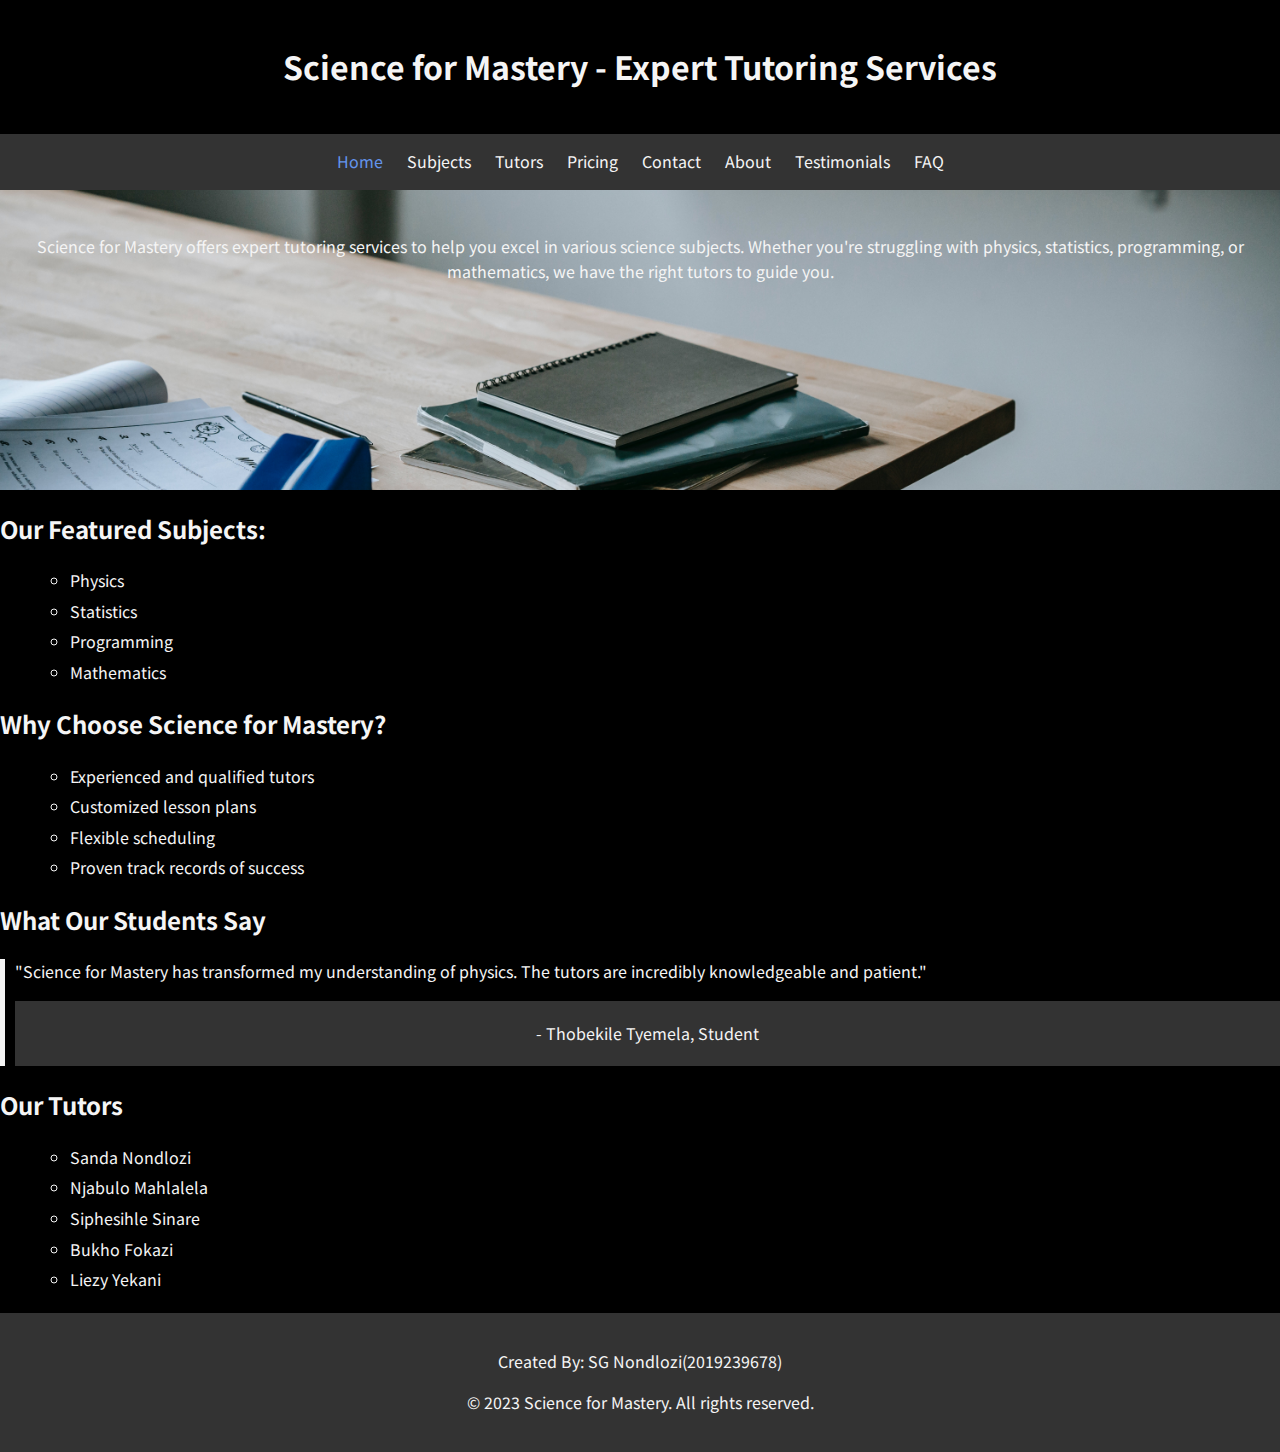
<file: index.html>
<!-- SG Nondlozi -->
<!-- 2019239678 -->
<!-- CSIS1664 -->
<!-- Website Project -->
<!DOCTYPE html>
<html lang="en">
<head>
    <meta charset="UTF-8">
    <meta name="viewport" content="width=device-width, initial-scale=1.0">
    <title>Science For Mastery - Home</title>
    <link rel="preconnect" href="https://fonts.gstatic.com">
    <link href="https://fonts.googleapis.com/css2?family=Noto+Sans+SC:wght@300;400;500;700&display=swap" rel="stylesheet">
    <link rel="stylesheet" type="text/css" href="styles/normalize.css">
    <link rel="stylesheet" type="text/css" href="styles/style.css">
</head>


<body>
    <header> 
        <h1>
            Science for Mastery - Expert Tutoring Services
        </h1>
    </header>

    <nav> 
        <a class="current" href="index.html">Home</a>
        <a href="subjects.html">Subjects</a>
        <a href="tutors.html">Tutors</a>
        <a href="pricing.html">Pricing</a>
        <a href="contact.html">Contact</a>
        <a href="about.html">About</a>
        <a href="testimonials.html">Testimonials</a>
        <a href="faq.html">FAQ</a>
    </nav>


    <main>
        <section id="welcome">
            <article>
                <div class="container">
                    <img src="images/stationary.jpg" alt="stationary" class="image">
                    <p class="text">Science for Mastery offers expert tutoring services to help you excel in various science subjects.
                      Whether you're struggling with physics, statistics, programming, or mathematics, we have the right tutors to guide you.
                    </p>
                  </div>
            </article>  
        </section>

        <section id="subjects">
            <article>
                <h2>Our Featured Subjects:</h2>
                <ul>
                    <li>Physics</li>
                    <li>Statistics</li>
                    <li>Programming</li>
                    <li>Mathematics</li>
                </ul>
            </article>
        </section>

        <section id="why-us">
            <article>
                <h2>Why Choose Science for Mastery?</h2>
                <ul>
                    <li>Experienced and qualified tutors</li>
                    <li>Customized lesson plans</li>
                    <li>Flexible scheduling</li>
                    <li>Proven track records of success</li>
                </ul>
            </article>
        </section>

        <section id="what-say">
            <article>
                <h2>What Our Students Say</h2>
                <blockquote>
                    <p>"Science for Mastery has transformed my understanding of physics. The tutors are incredibly knowledgeable and patient."</p>
                    <footer>- Thobekile Tyemela, Student</footer>
                </blockquote>
            </article>
        </section>

        <section id="tutors">
            <article>
                <h2>Our Tutors</h2>
                <ul>
                    <li>Sanda Nondlozi</li>
                    <li>Njabulo Mahlalela</li>
                    <li>Siphesihle Sinare</li>
                    <li>Bukho Fokazi</li>
                    <li>Liezy Yekani</li>
                </ul>
            </article>
        </section>
    </main>

    <footer>
        <p>
            Created By: SG Nondlozi(2019239678)
        </p>
        <p>
            &copy; 2023 Science for Mastery. All rights reserved.
        </p>
    </footer>
</body>
</html>
</file>
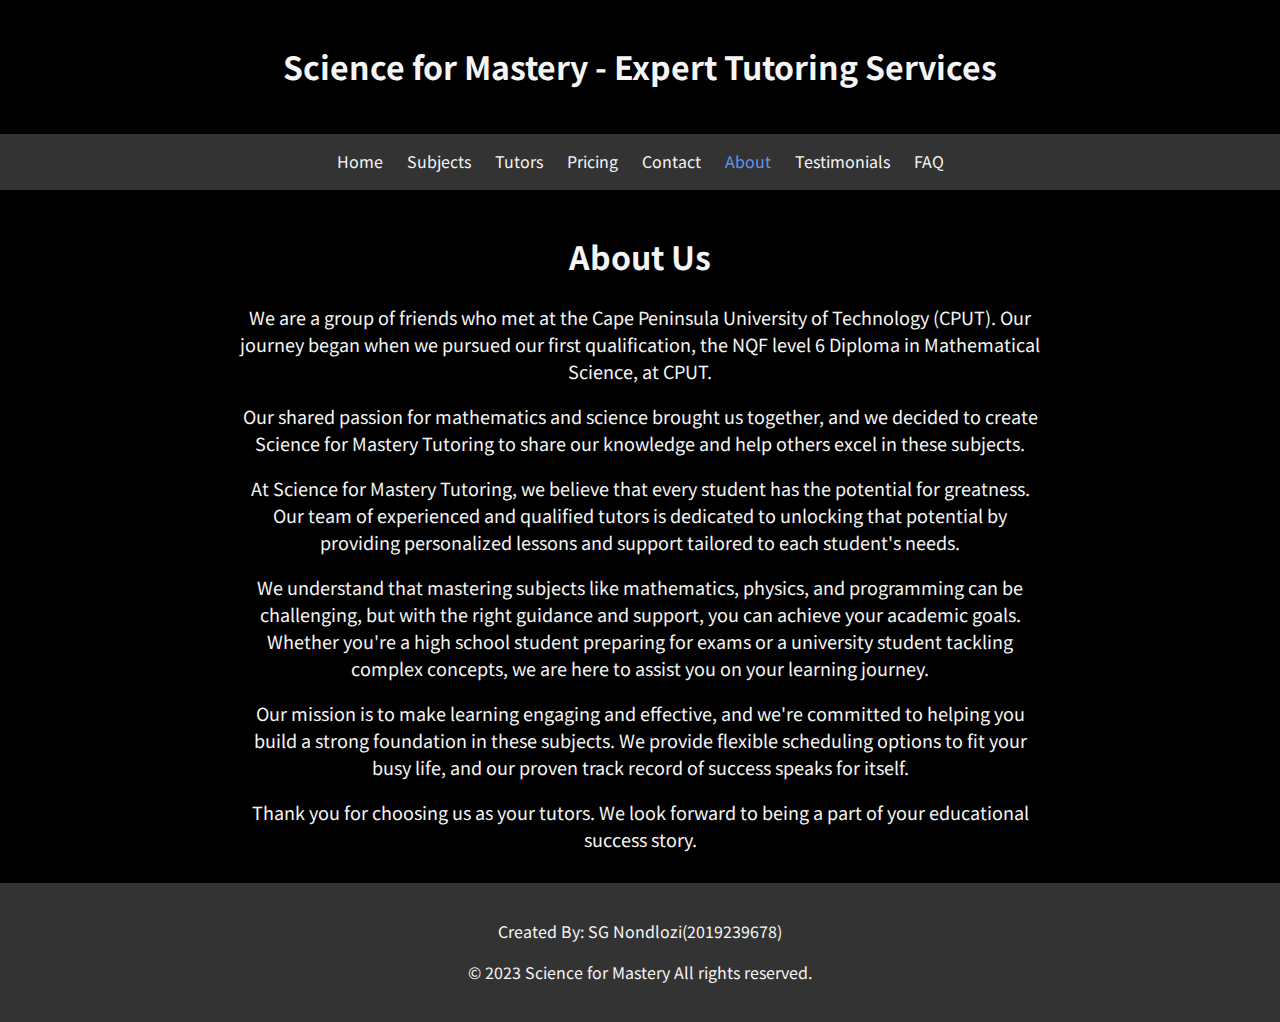
<file: about.html>
<!-- SG Nondlozi -->
<!-- 2019239678 -->
<!-- CSIS1664 -->
<!-- Website Project -->
<!DOCTYPE html>
<html lang="en">
<head>
    <meta charset="UTF-8">
    <meta name="viewport" content="width=device-width, initial-scale=1.0">
    <title>Science For Mastery - About</title>
    <link rel="preconnect" href="https://fonts.gstatic.com">
    <link href="https://fonts.googleapis.com/css2?family=Noto+Sans+SC:wght@300;400;500;700&display=swap" rel="stylesheet">
    <link rel="stylesheet" type="text/css" href="styles/normalize.css">
    <link rel="stylesheet" type="text/css" href="styles/style.css">
</head>


<body>
    <header> 
        <h1>
            Science for Mastery - Expert Tutoring Services
        </h1>
    </header>

    <nav> 
        <a href="index.html">Home</a>
        <a href="subjects.html">Subjects</a>
        <a href="tutors.html">Tutors</a>
        <a href="pricing.html">Pricing</a>
        <a href="contact.html">Contact</a>
        <a class="current" href="about.html">About</a>
        <a href="testimonials.html">Testimonials</a>
        <a href="faq.html">FAQ</a>
    </nav>

    <main>
        <div class="about-container">
            <h1>About Us</h1>
            <p>We are a group of friends who met at the Cape Peninsula University of Technology (CPUT). Our journey began when we pursued our first qualification, the NQF level 6 Diploma in Mathematical Science, at CPUT.</p>
            <p>Our shared passion for mathematics and science brought us together, and we decided to create Science for Mastery Tutoring to share our knowledge and help others excel in these subjects.</p>
            <p>At Science for Mastery Tutoring, we believe that every student has the potential for greatness. Our team of experienced and qualified tutors is dedicated to unlocking that potential by providing personalized lessons and support tailored to each student's needs.</p>
            <p>We understand that mastering subjects like mathematics, physics, and programming can be challenging, but with the right guidance and support, you can achieve your academic goals. Whether you're a high school student preparing for exams or a university student tackling complex concepts, we are here to assist you on your learning journey.</p>
            <p>Our mission is to make learning engaging and effective, and we're committed to helping you build a strong foundation in these subjects. We provide flexible scheduling options to fit your busy life, and our proven track record of success speaks for itself.</p>
            <p>Thank you for choosing us as your tutors. We look forward to being a part of your educational success story.</p>
        </div>
    </main>

    <footer>
        <p>
            Created By: SG Nondlozi(2019239678)
        </p>
        <p>
            &copy; 2023 Science for Mastery All rights reserved.
        </p>
    </footer>
</body>
</file>
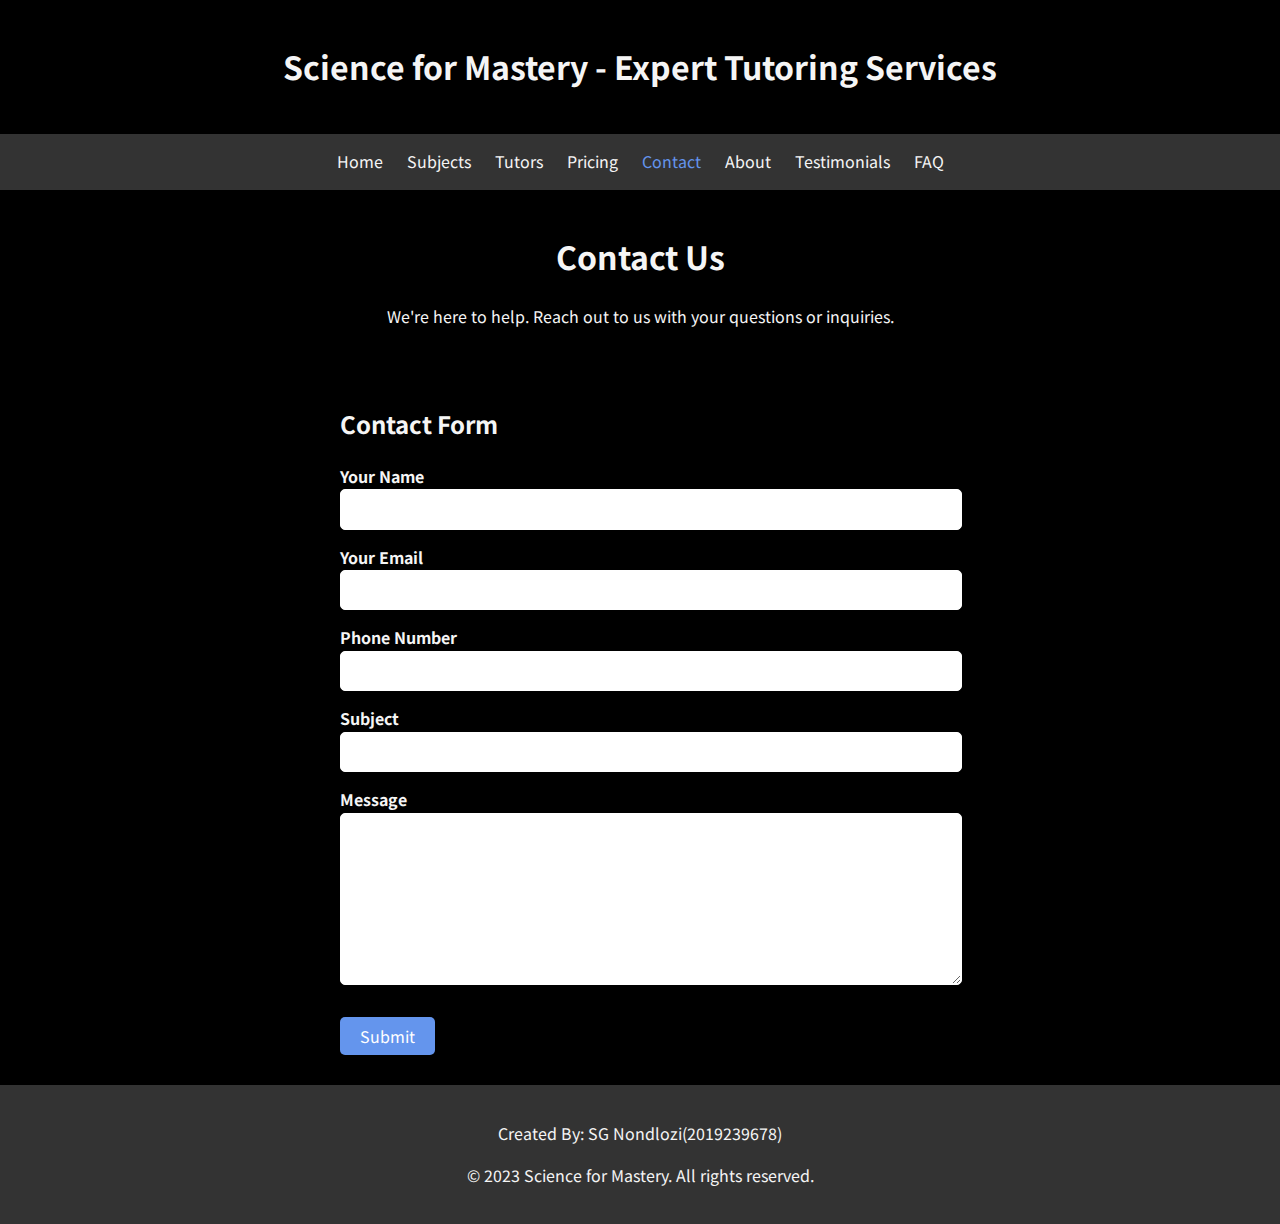
<file: contact.html>
<!-- SG Nondlozi -->
<!-- 2019239678 -->
<!-- CSIS1664 -->
<!-- Website Project -->
<!DOCTYPE html>
<html lang="en">
<head>
    <meta charset="UTF-8">
    <meta name="viewport" content="width=device-width, initial-scale=1.0">
    <title>Science For Mastery - Contact</title>
    <link rel="preconnect" href="https://fonts.gstatic.com">
    <link href="https://fonts.googleapis.com/css2?family=Noto+Sans+SC:wght@300;400;500;700&display=swap" rel="stylesheet">
    <link rel="stylesheet" type="text/css" href="styles/normalize.css">
    <link rel="stylesheet" type="text/css" href="styles/style.css">
</head>


<body>
    <header> 
        <h1>
            Science for Mastery - Expert Tutoring Services
        </h1>
    </header>

    <nav> 
        <a href="index.html">Home</a>
        <a href="subjects.html">Subjects</a>
        <a href="tutors.html">Tutors</a>
        <a href="pricing.html">Pricing</a>
        <a class="current" href="contact.html">Contact</a>
        <a href="about.html">About</a>
        <a href="testimonials.html">Testimonials</a>
        <a href="faq.html">FAQ</a>
    </nav>

    <main>
        <header>
            <h1>Contact Us</h1>
            <p>We're here to help. Reach out to us with your questions or inquiries.</p>
        </header>
    
        <div class="contact-container">
            <h2>Contact Form</h2>
            <form action="thankyou.html" method="GET">
                <label for="name">Your Name</label>
                <input type="text" id="name" name="name" required>

                <label for="email">Your Email</label>
                <input type="email" id="email" name="email" required>

                <label for="phone">Phone Number</label>
                <input type="tel" id="phone" pattern="0[0-9]{9}" title="Please start your phone number with '0' and include 10 digits (e.g., 0723456789)" name="phone">

                <label for="subject">Subject</label>
                <input type="text" id="subject" name="subject" required>

                <label for="message">Message</label>
                <textarea id="message" name="message" required></textarea>

                <input type="submit" value="Submit">
            </form>
        </div>

    </main>

    <footer>
        <p>
            Created By: SG Nondlozi(2019239678)
        </p>
        <p>
            &copy; 2023 Science for Mastery. All rights reserved.
        </p>
    </footer>
</body>
</file>
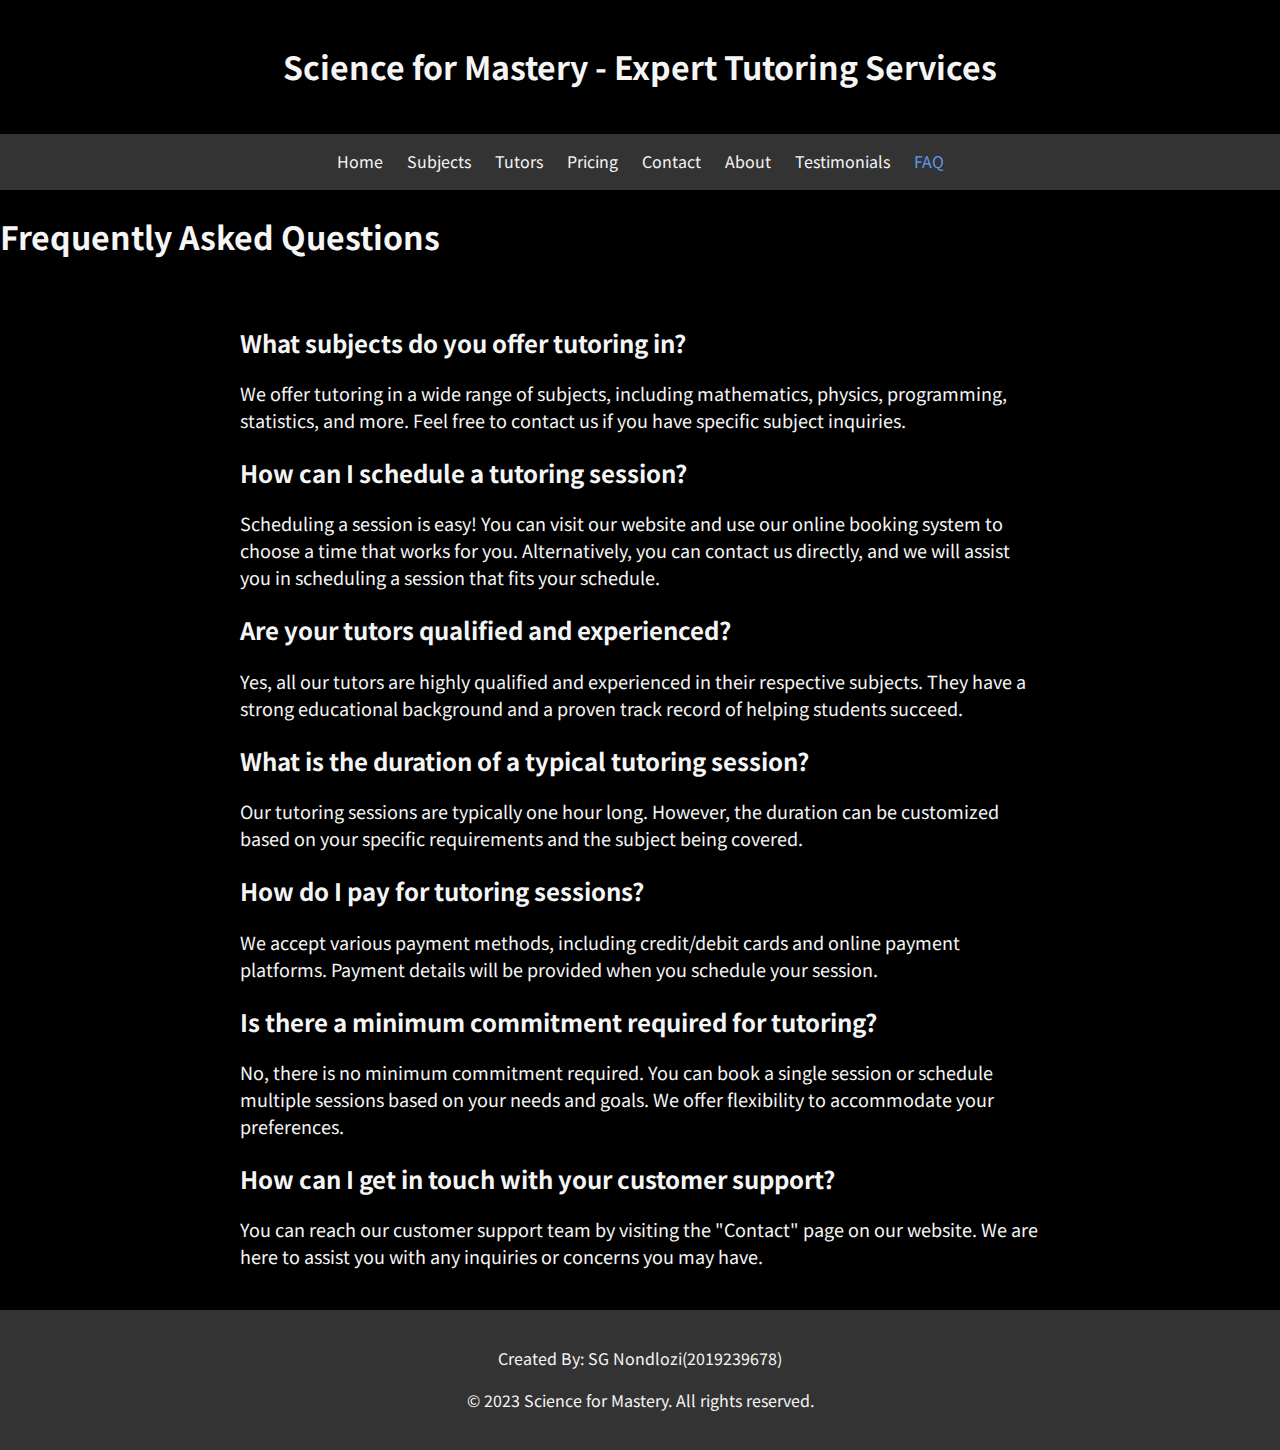
<file: faq.html>
<!-- SG Nondlozi -->
<!-- 2019239678 -->
<!-- CSIS1664 -->
<!-- Website Project -->
<!DOCTYPE html>
<html lang="en">
<head>
    <meta charset="UTF-8">
    <meta name="viewport" content="width=device-width, initial-scale=1.0">
    <title>Science For Mastery - FAQ</title>
    <link rel="preconnect" href="https://fonts.gstatic.com">
    <link href="https://fonts.googleapis.com/css2?family=Noto+Sans+SC:wght@300;400;500;700&display=swap" rel="stylesheet">
    <link rel="stylesheet" type="text/css" href="styles/normalize.css">
    <link rel="stylesheet" type="text/css" href="styles/style.css">
</head>


<body>
    <header> 
        <h1>
            Science for Mastery - Expert Tutoring Services
        </h1>
    </header>

    <nav> 
        <a href="index.html">Home</a>
        <a href="subjects.html">Subjects</a>
        <a href="tutors.html">Tutors</a>
        <a href="pricing.html">Pricing</a>
        <a href="contact.html">Contact</a>
        <a href="about.html">About</a>
        <a href="testimonials.html">Testimonials</a>
        <a class="current" href="faq.html">FAQ</a>
    </nav>

    <main>
        <h1>Frequently Asked Questions</h1>
        <div class="faq-container">
            <div class="question">
                <h2>What subjects do you offer tutoring in?</h2>
                <p>We offer tutoring in a wide range of subjects, including mathematics, physics, programming, statistics, and more. Feel free to contact us if you have specific subject inquiries.</p>
            </div>
    
            <div class="question">
                <h2>How can I schedule a tutoring session?</h2>
                <p>Scheduling a session is easy! You can visit our website and use our online booking system to choose a time that works for you. Alternatively, you can contact us directly, and we will assist you in scheduling a session that fits your schedule.</p>
            </div>
    
            <div class="question">
                <h2>Are your tutors qualified and experienced?</h2>
                <p>Yes, all our tutors are highly qualified and experienced in their respective subjects. They have a strong educational background and a proven track record of helping students succeed.</p>
            </div>

            <div class="question">
                <h2>What is the duration of a typical tutoring session?</h2>
                <p>Our tutoring sessions are typically one hour long. However, the duration can be customized based on your specific requirements and the subject being covered.</p>
            </div>
    
            <div class="question">
                <h2>How do I pay for tutoring sessions?</h2>
                <p>We accept various payment methods, including credit/debit cards and online payment platforms. Payment details will be provided when you schedule your session.</p>
            </div>
    
            <div class="question">
                <h2>Is there a minimum commitment required for tutoring?</h2>
                <p>No, there is no minimum commitment required. You can book a single session or schedule multiple sessions based on your needs and goals. We offer flexibility to accommodate your preferences.</p>
            </div>
    
            <div class="question">
                <h2>How can I get in touch with your customer support?</h2>
                <p>You can reach our customer support team by visiting the "Contact" page on our website. We are here to assist you with any inquiries or concerns you may have.</p>
            </div>

    </main>

    <footer>
        <p>
            Created By: SG Nondlozi(2019239678)
        </p>
        <p>
            &copy; 2023 Science for Mastery. All rights reserved.
        </p>
    </footer>
</body>
</file>
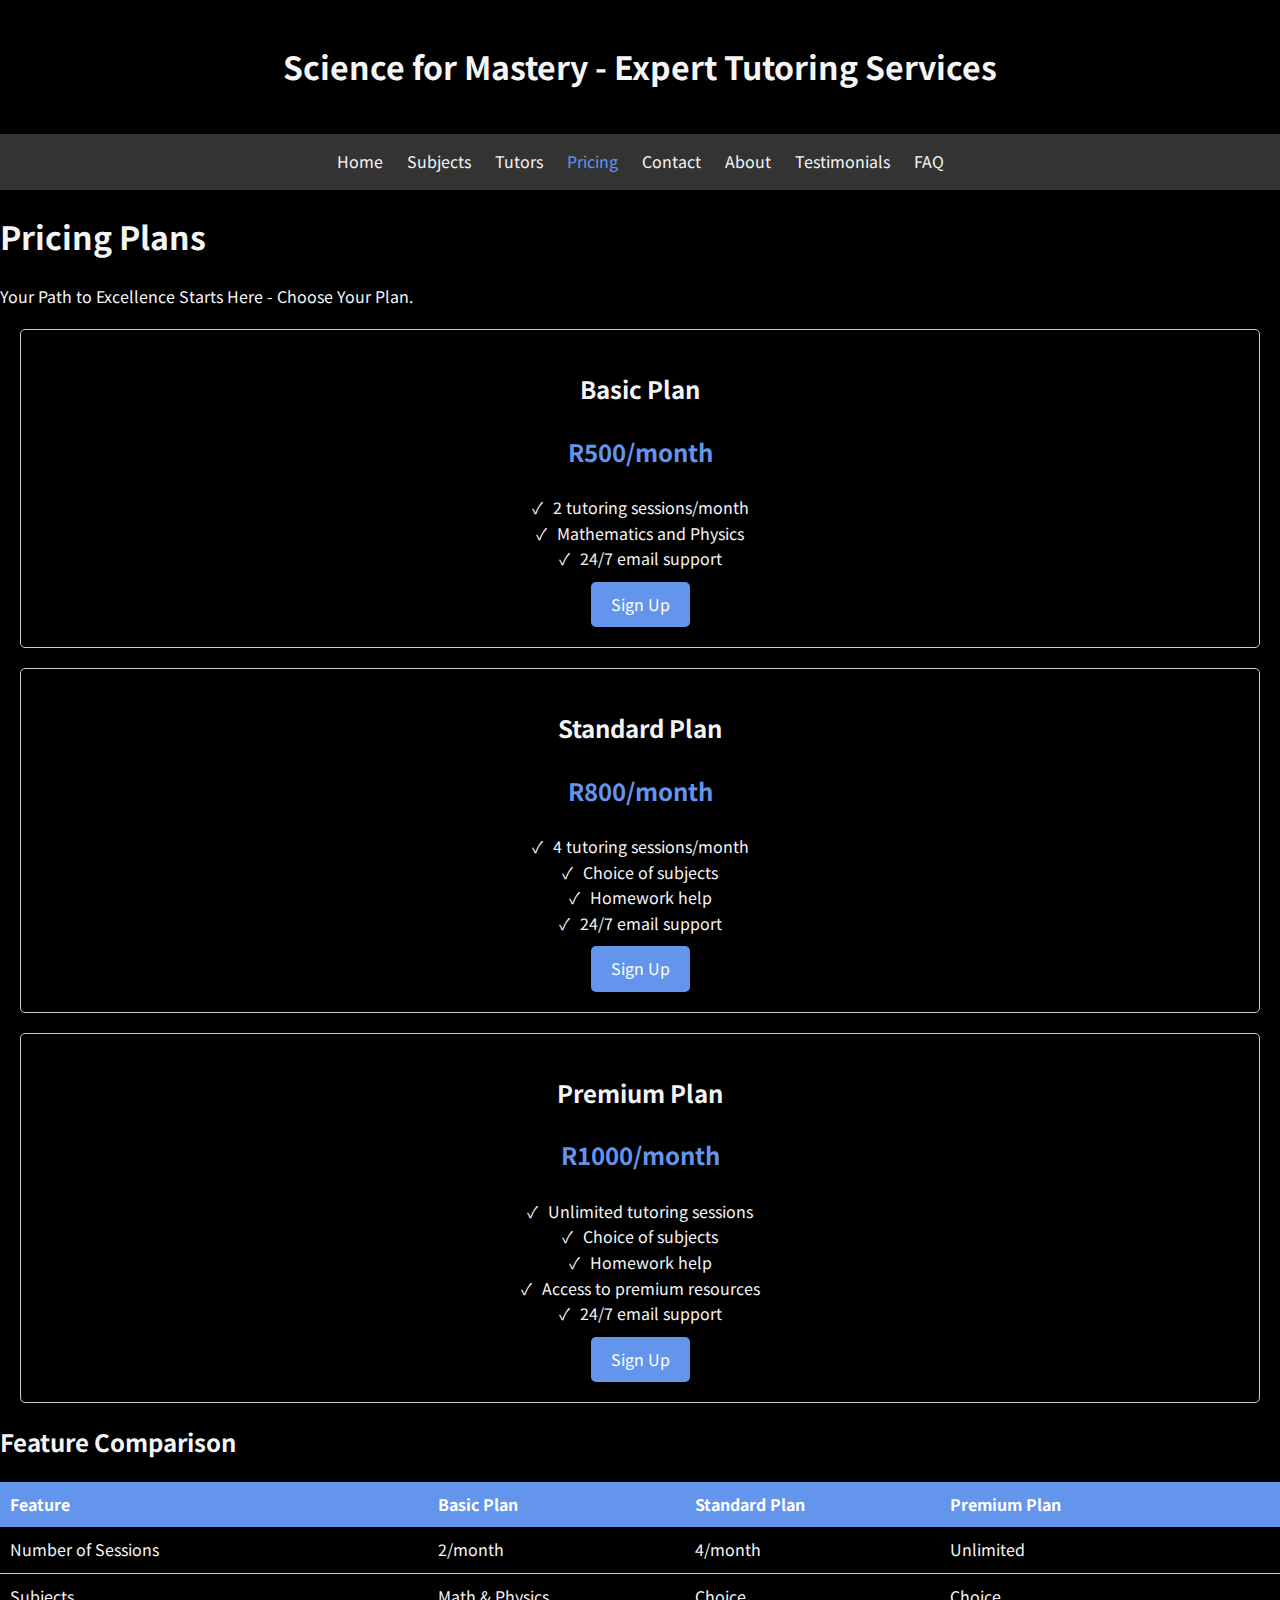
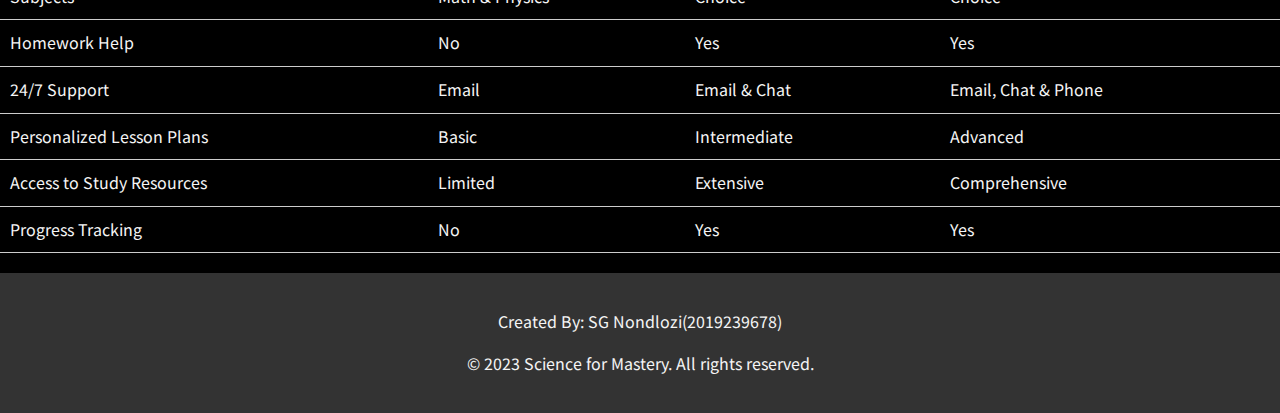
<file: pricing.html>
<!-- SG Nondlozi -->
<!-- 2019239678 -->
<!-- CSIS1664 -->
<!-- Website Project -->
<!DOCTYPE html>
<html lang="en">
<head>
    <meta charset="UTF-8">
    <meta name="viewport" content="width=device-width, initial-scale=1.0">
    <title>Science For Mastery - Pricing</title>
    <link rel="preconnect" href="https://fonts.gstatic.com">
    <link href="https://fonts.googleapis.com/css2?family=Noto+Sans+SC:wght@300;400;500;700&display=swap" rel="stylesheet">
    <link rel="stylesheet" type="text/css" href="styles/normalize.css">
    <link rel="stylesheet" type="text/css" href="styles/style.css">
</head>


<body>
    <header> 
        <h1>
            Science for Mastery - Expert Tutoring Services
        </h1>
    </header>

    <nav> 
        <a href="index.html">Home</a>
        <a href="subjects.html">Subjects</a>
        <a href="tutors.html">Tutors</a>
        <a class="current" href="pricing.html">Pricing</a>
        <a href="contact.html">Contact</a>
        <a href="about.html">About</a>
        <a href="testimonials.html">Testimonials</a>
        <a href="faq.html">FAQ</a>
    </nav>

    <main>
        <h1>Pricing Plans</h1>
        <p>Your Path to Excellence Starts Here - Choose Your Plan.</p>
    
        <section id="pricing-plans">
            <div class="pricing-plan">
                <h2>Basic Plan</h2>
                <p class="price">R500/month</p>
                <ul>
                    <li>2 tutoring sessions/month</li>
                    <li>Mathematics and Physics</li>
                    <li>24/7 email support</li>
                </ul>
                <a href="#" class="cta-button">Sign Up</a>
            </div>

            <div class="pricing-plan">
                <h2>Standard Plan</h2>
                <p class="price">R800/month</p>
                <ul>
                    <li>4 tutoring sessions/month</li>
                    <li>Choice of subjects</li>
                    <li>Homework help</li>
                    <li>24/7 email support</li>
                </ul>
                <a href="#" class="cta-button">Sign Up</a>
            </div>
    
            <div class="pricing-plan">
                <h2>Premium Plan</h2>
                <p class="price">R1000/month</p>
                <ul>
                    <li>Unlimited tutoring sessions</li>
                    <li>Choice of subjects</li>
                    <li>Homework help</li>
                    <li>Access to premium resources</li>
                    <li>24/7 email support</li>
                </ul>
                <a href="#" class="cta-button">Sign Up</a>
            </div>
        </section>

        <section id="features-comparison">
            <h2>Feature Comparison</h2>
            <table>
                <tr>
                    <th>Feature</th>
                    <th>Basic Plan</th>
                    <th>Standard Plan</th>
                    <th>Premium Plan</th>
                </tr>
                <tr>
                    <td>Number of Sessions</td>
                    <td>2/month</td>
                    <td>4/month</td>
                    <td>Unlimited</td>
                </tr>
                <tr>
                    <td>Subjects</td>
                    <td>Math & Physics</td>
                    <td>Choice</td>
                    <td>Choice</td>
                </tr>
                <tr>
                    <td>Homework Help</td>
                    <td>No</td>
                    <td>Yes</td>
                    <td>Yes</td>
                </tr>
                <tr>
                    <td>24/7 Support</td>
                    <td>Email</td>
                    <td>Email & Chat</td>
                    <td>Email, Chat & Phone</td>
                </tr>
                <tr>
                    <td>Personalized Lesson Plans</td>
                    <td>Basic</td>
                    <td>Intermediate</td>
                    <td>Advanced</td>
                </tr>
                <tr>
                    <td>Access to Study Resources</td>
                    <td>Limited</td>
                    <td>Extensive</td>
                    <td>Comprehensive</td>
                </tr>
                <tr>
                    <td>Progress Tracking</td>
                    <td>No</td>
                    <td>Yes</td>
                    <td>Yes</td>
                </tr>
            </table>
            
        </section>
        
    </main>

    <footer>
        <p>
            Created By: SG Nondlozi(2019239678)
        </p>
        <p>
            &copy; 2023 Science for Mastery. All rights reserved.
        </p>
    </footer>
</body>
</file>
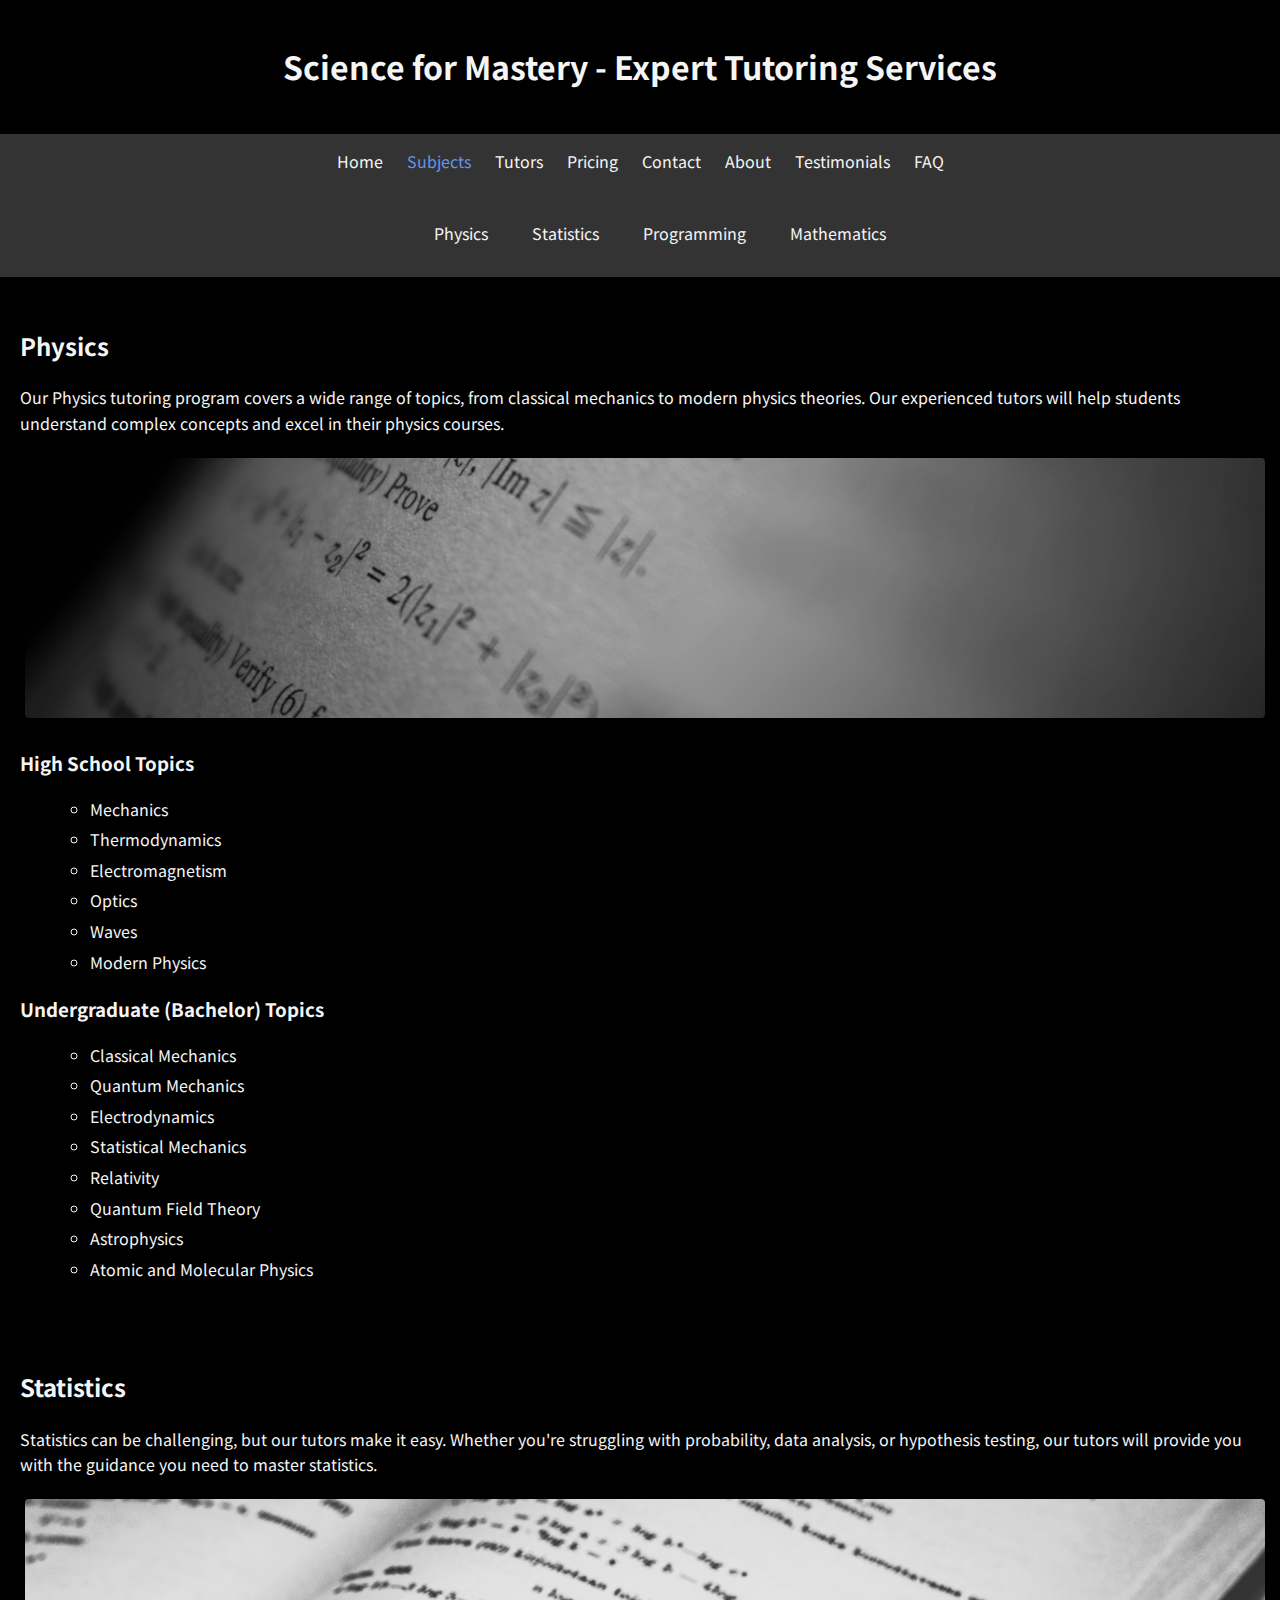
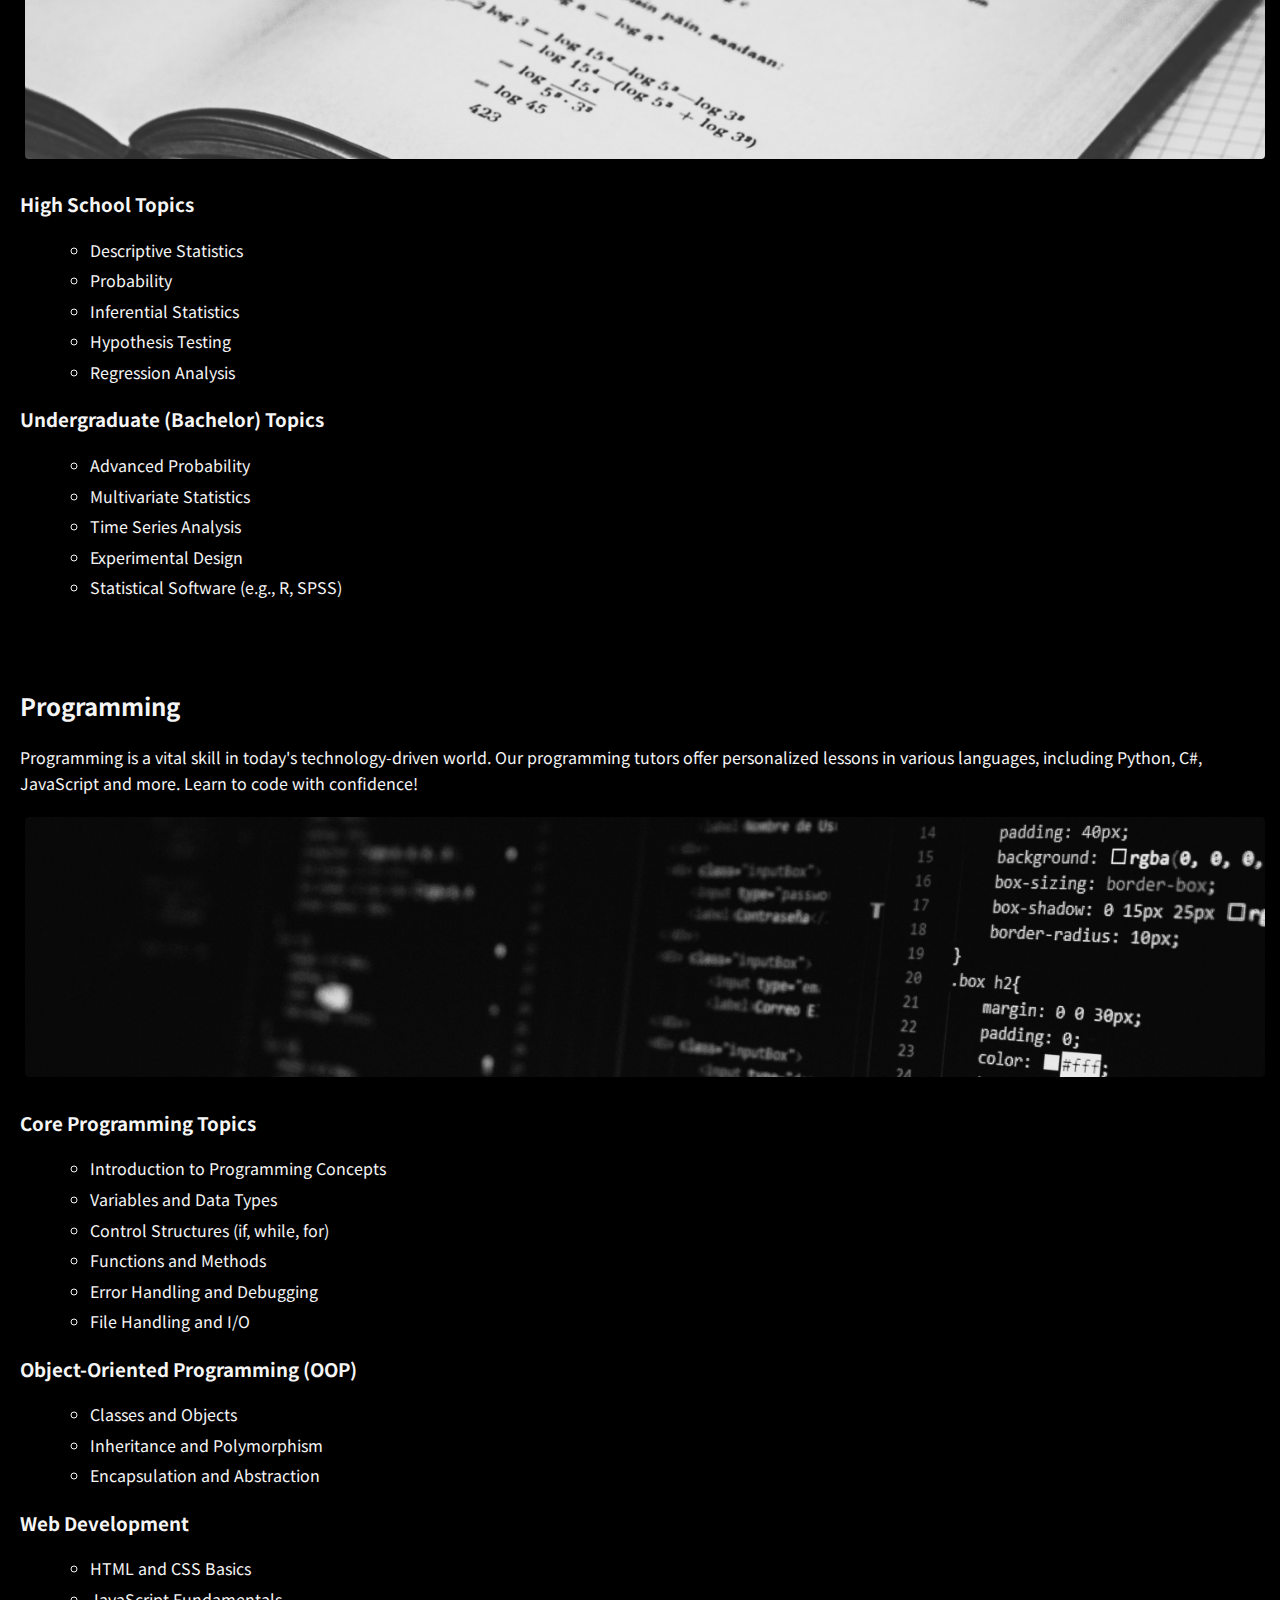
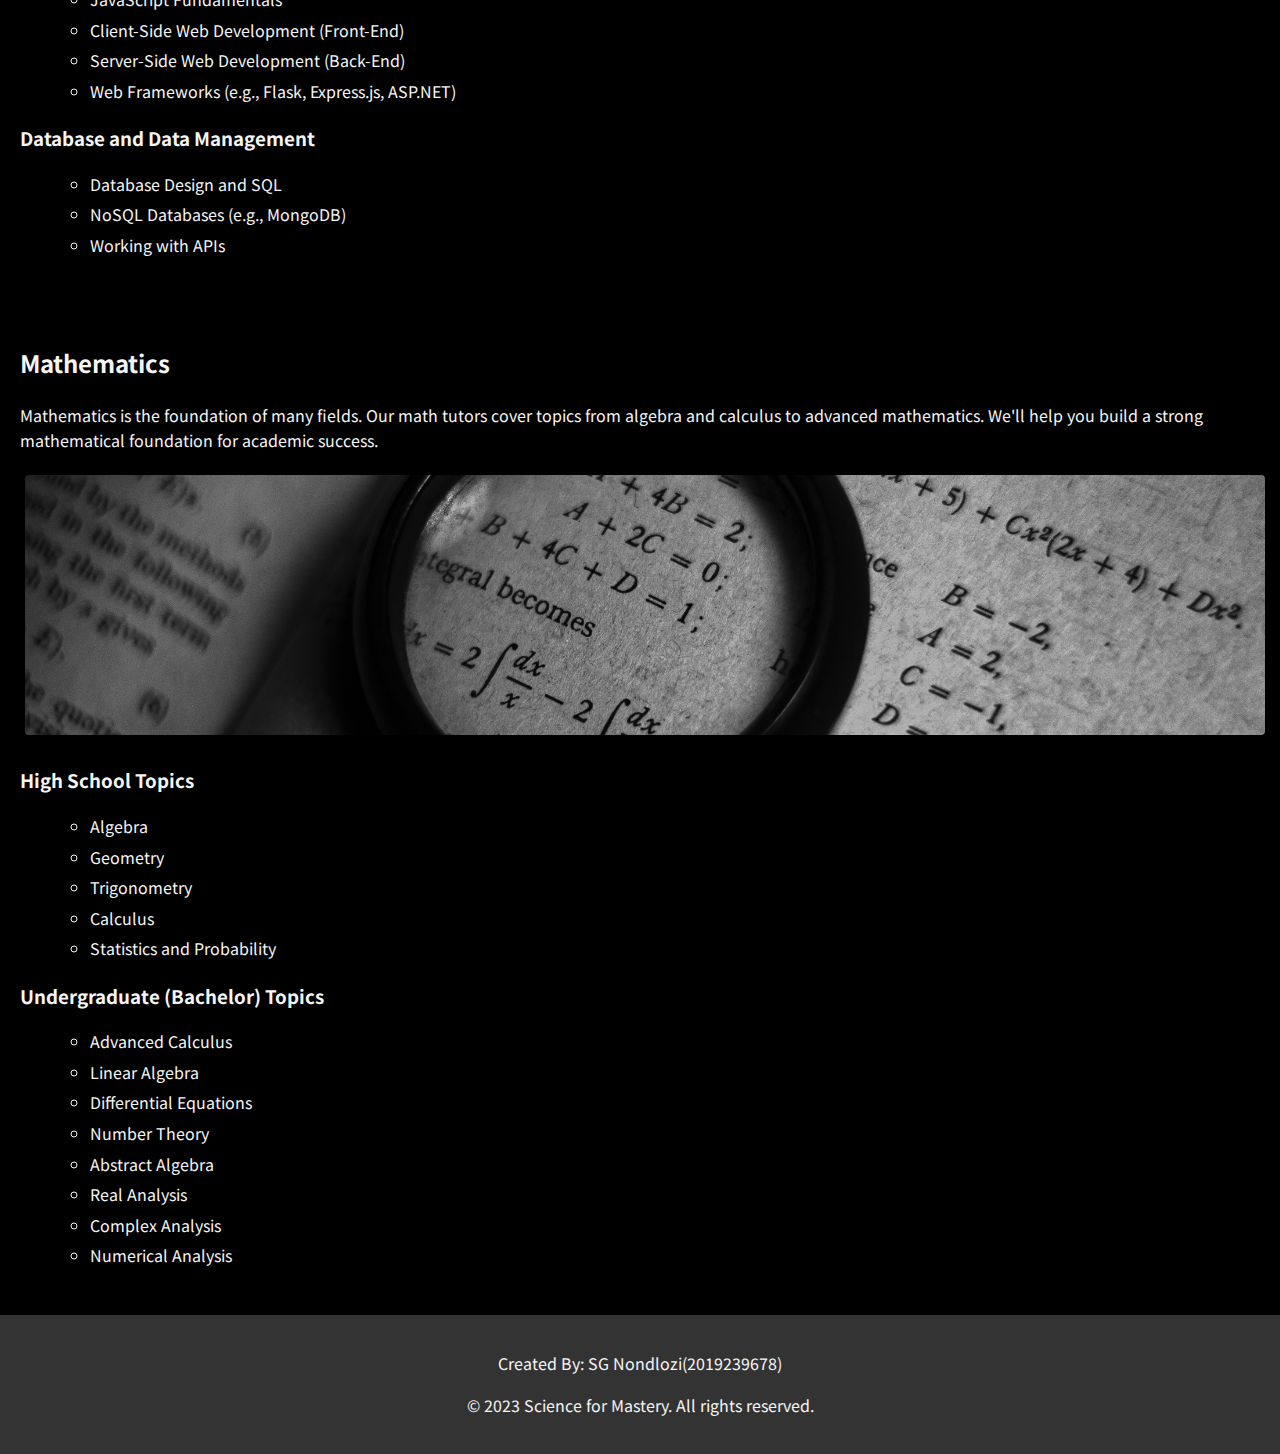
<file: subjects.html>
<!-- SG Nondlozi -->
<!-- 2019239678 -->
<!-- CSIS1664 -->
<!-- Website Project -->
<!DOCTYPE html>
<html lang="en">
<head>
    <meta charset="UTF-8">
    <meta name="viewport" content="width=device-width, initial-scale=1.0">
    <title>Science For Mastery - Subjects</title>
    <link rel="preconnect" href="https://fonts.gstatic.com">
    <link href="https://fonts.googleapis.com/css2?family=Noto+Sans+SC:wght@300;400;500;700&display=swap" rel="stylesheet">
    <link rel="stylesheet" type="text/css" href="styles/normalize.css">
    <link rel="stylesheet" type="text/css" href="styles/style.css">
</head>


<body>
    <header> 
        <h1>
            Science for Mastery - Expert Tutoring Services
        </h1>
    </header>

    <nav> 
        <a href="index.html">Home</a>
        <a class="current" href="subjects.html">Subjects</a>
        <a href="tutors.html">Tutors</a>
        <a href="pricing.html">Pricing</a>
        <a href="contact.html">Contact</a>
        <a href="about.html">About</a>
        <a href="testimonials.html">Testimonials</a>
        <a href="faq.html">FAQ</a>
    </nav>

    <main>
        <nav>
            <ul>
                <li><a href="#physics">Physics</a></li>
                <li><a href="#statistics">Statistics</a></li>
                <li><a href="#programming">Programming</a></li>
                <li><a href="#mathematics">Mathematics</a></li>
            </ul>
        </nav>
    
        <section id="physics">
            <h2>Physics</h2>
            <p>Our Physics tutoring program covers a wide range of topics, from classical mechanics to modern physics theories. Our experienced tutors will help students understand complex concepts and excel in their physics courses.</p>
            <img src="images/physics.jpg" alt="Physical Science book">
            <h3>High School Topics</h3>
            <ul>
                <li>Mechanics</li>
                <li>Thermodynamics</li>
                <li>Electromagnetism</li>
                <li>Optics</li>
                <li>Waves</li>
                <li>Modern Physics</li>
            </ul>
            <h3>Undergraduate (Bachelor) Topics</h3>
            <ul>
                <li>Classical Mechanics</li>
                <li>Quantum Mechanics</li>
                <li>Electrodynamics</li>
                <li>Statistical Mechanics</li>
                <li>Relativity</li>
                <li>Quantum Field Theory</li>
                <li>Astrophysics</li>
                <li>Atomic and Molecular Physics</li>
            </ul>
        </section>
    
        <section id="statistics">
            <h2>Statistics</h2>
            <p>Statistics can be challenging, but our tutors make it easy. Whether you're struggling with probability, data analysis, or hypothesis testing, our tutors will provide you with the guidance you need to master statistics.</p>
            <img src="images/statistics.jpg" alt="statistics book">
            <h3>High School Topics</h3>
            <ul>
                <li>Descriptive Statistics</li>
                <li>Probability</li>
                <li>Inferential Statistics</li>
                <li>Hypothesis Testing</li>
                <li>Regression Analysis</li>
            </ul>

            <h3>Undergraduate (Bachelor) Topics</h3>
            <ul>
                <li>Advanced Probability</li>
                <li>Multivariate Statistics</li>
                <li>Time Series Analysis</li>
                <li>Experimental Design</li>
                <li>Statistical Software (e.g., R, SPSS)</li>
            </ul>
        </section>
    
        <section id="programming">
            <h2>Programming</h2>
            <p>Programming is a vital skill in today's technology-driven world. Our programming tutors offer personalized lessons in various languages, including Python, C#, JavaScript and more. Learn to code with confidence!</p>
            <img src="images/programming.jpg" alt="laptop screen with html code">
            <h3>Core Programming Topics</h3>
            <ul>
                <li>Introduction to Programming Concepts</li>
                <li>Variables and Data Types</li>
                <li>Control Structures (if, while, for)</li>
                <li>Functions and Methods</li>
                <li>Error Handling and Debugging</li>
                <li>File Handling and I/O</li>
            </ul>

            <h3>Object-Oriented Programming (OOP)</h3>
            <ul>
                <li>Classes and Objects</li>
                <li>Inheritance and Polymorphism</li>
                <li>Encapsulation and Abstraction</li>
            </ul>

            <h3>Web Development</h3>
            <ul>
                <li>HTML and CSS Basics</li>
                <li>JavaScript Fundamentals</li>
                <li>Client-Side Web Development (Front-End)</li>
                <li>Server-Side Web Development (Back-End)</li>
                <li>Web Frameworks (e.g., Flask, Express.js, ASP.NET)</li>
            </ul>

            <h3>Database and Data Management</h3>
            <ul>
                <li>Database Design and SQL</li>
                <li>NoSQL Databases (e.g., MongoDB)</li>
                <li>Working with APIs</li>
            </ul>
        </section>
    
        <section id="mathematics">
            <h2>Mathematics</h2>
            <p>Mathematics is the foundation of many fields. Our math tutors cover topics from algebra and calculus to advanced mathematics. We'll help you build a strong mathematical foundation for academic success.</p>
            <img src="images/maths.jpg" alt="Mathematics book">
            <h3>High School Topics</h3>
            <ul>
                <li>Algebra</li>
                <li>Geometry</li>
                <li>Trigonometry</li>
                <li>Calculus</li>
                <li>Statistics and Probability</li>
            </ul>

            <h3>Undergraduate (Bachelor) Topics</h3>
            <ul>
                <li>Advanced Calculus</li>
                <li>Linear Algebra</li>
                <li>Differential Equations</li>
                <li>Number Theory</li>
                <li>Abstract Algebra</li>
                <li>Real Analysis</li>
                <li>Complex Analysis</li>
                <li>Numerical Analysis</li>
            </ul>
        </section>
    </main>

    <footer>
        <p>
            Created By: SG Nondlozi(2019239678)
        </p>
        <p>
            &copy; 2023 Science for Mastery. All rights reserved.
        </p>
    </footer>
</body>
</file>
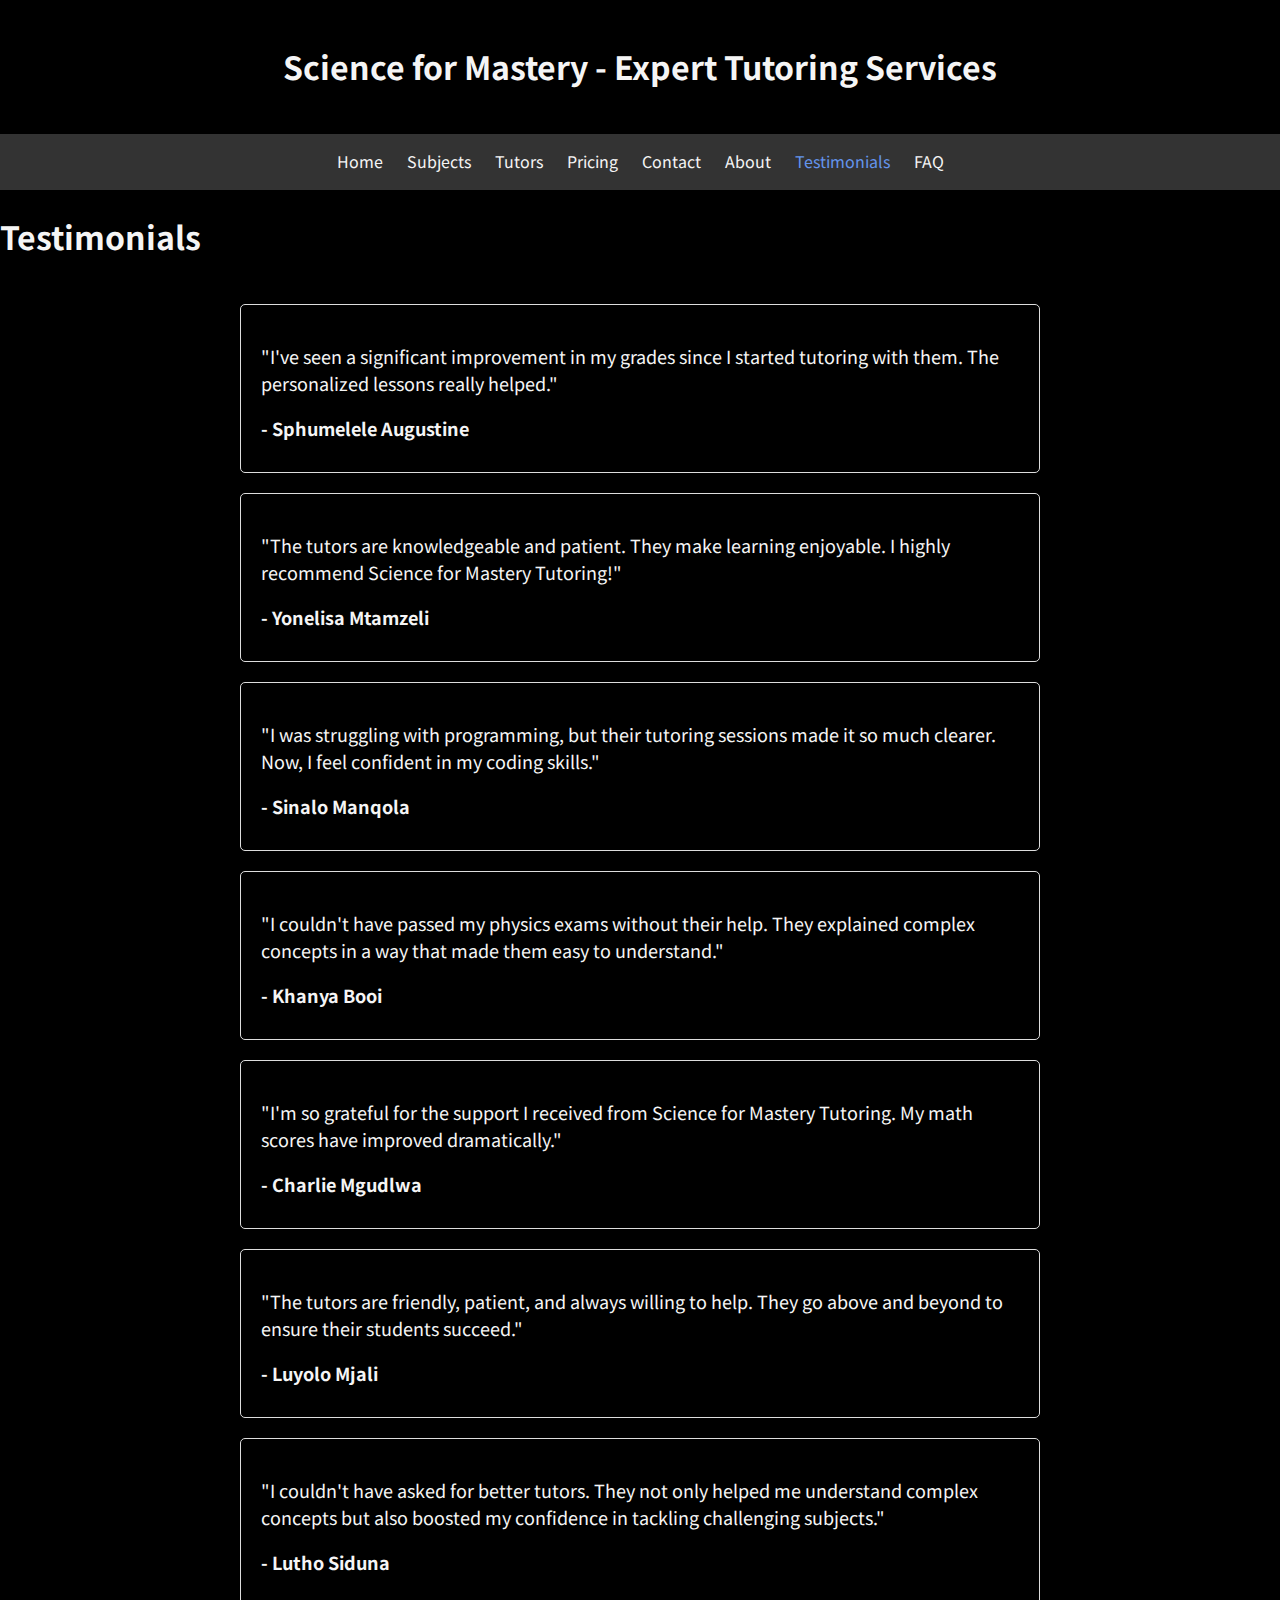
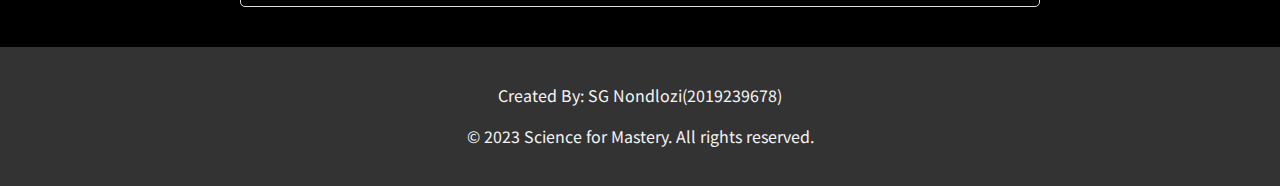
<file: testimonials.html>
<!-- SG Nondlozi -->
<!-- 2019239678 -->
<!-- CSIS1664 -->
<!-- Website Project -->
<!DOCTYPE html>
<html lang="en">
<head>
    <meta charset="UTF-8">
    <meta name="viewport" content="width=device-width, initial-scale=1.0">
    <title>Science For Mastery - Home</title>
    <link rel="preconnect" href="https://fonts.gstatic.com">
    <link href="https://fonts.googleapis.com/css2?family=Noto+Sans+SC:wght@300;400;500;700&display=swap" rel="stylesheet">
    <link rel="stylesheet" type="text/css" href="styles/normalize.css">
    <link rel="stylesheet" type="text/css" href="styles/style.css">
</head>


<body>
    <header> 
        <h1>
            Science for Mastery - Expert Tutoring Services
        </h1>
    </header>

    <nav> 
        <a href="index.html">Home</a>
        <a href="subjects.html">Subjects</a>
        <a href="tutors.html">Tutors</a>
        <a href="pricing.html">Pricing</a>
        <a href="contact.html">Contact</a>
        <a href="about.html">About</a>
        <a class="current" href="testimonials.html">Testimonials</a>
        <a href="faq.html">FAQ</a>
    </nav>

    <main>
        <h1>Testimonials</h1>
        <div class="testimonial-container">
            <div class="testimonial">
                <p>"I've seen a significant improvement in my grades since I started tutoring with them. The personalized lessons really helped."</p>
                <p class="author">- Sphumelele Augustine</p>
            </div>
    
            <div class="testimonial">
                <p>"The tutors are knowledgeable and patient. They make learning enjoyable. I highly recommend Science for Mastery Tutoring!"</p>
                <p class="author">- Yonelisa Mtamzeli</p>
            </div>
    
            <div class="testimonial">
                <p>"I was struggling with programming, but their tutoring sessions made it so much clearer. Now, I feel confident in my coding skills."</p>
                <p class="author">- Sinalo Manqola</p>
            </div>

            <div class="testimonial">
                <p>"I couldn't have passed my physics exams without their help. They explained complex concepts in a way that made them easy to understand."</p>
                <p class="author">- Khanya Booi</p>
            </div>
    
            <div class="testimonial">
                <p>"I'm so grateful for the support I received from Science for Mastery Tutoring. My math scores have improved dramatically."</p>
                <p class="author">- Charlie Mgudlwa</p>
            </div>
    
            <div class="testimonial">
                <p>"The tutors are friendly, patient, and always willing to help. They go above and beyond to ensure their students succeed."</p>
                <p class="author">- Luyolo Mjali</p>
            </div>

            <div class="testimonial">
                <p>"I couldn't have asked for better tutors. They not only helped me understand complex concepts but also boosted my confidence in tackling challenging subjects."</p>
                <p class="author">- Lutho Siduna</p>
            </div>
    </main>

    <footer>
        <p>
            Created By: SG Nondlozi(2019239678)
        </p>
        <p>
            &copy; 2023 Science for Mastery. All rights reserved.
        </p>
    </footer>
</body>
</file>
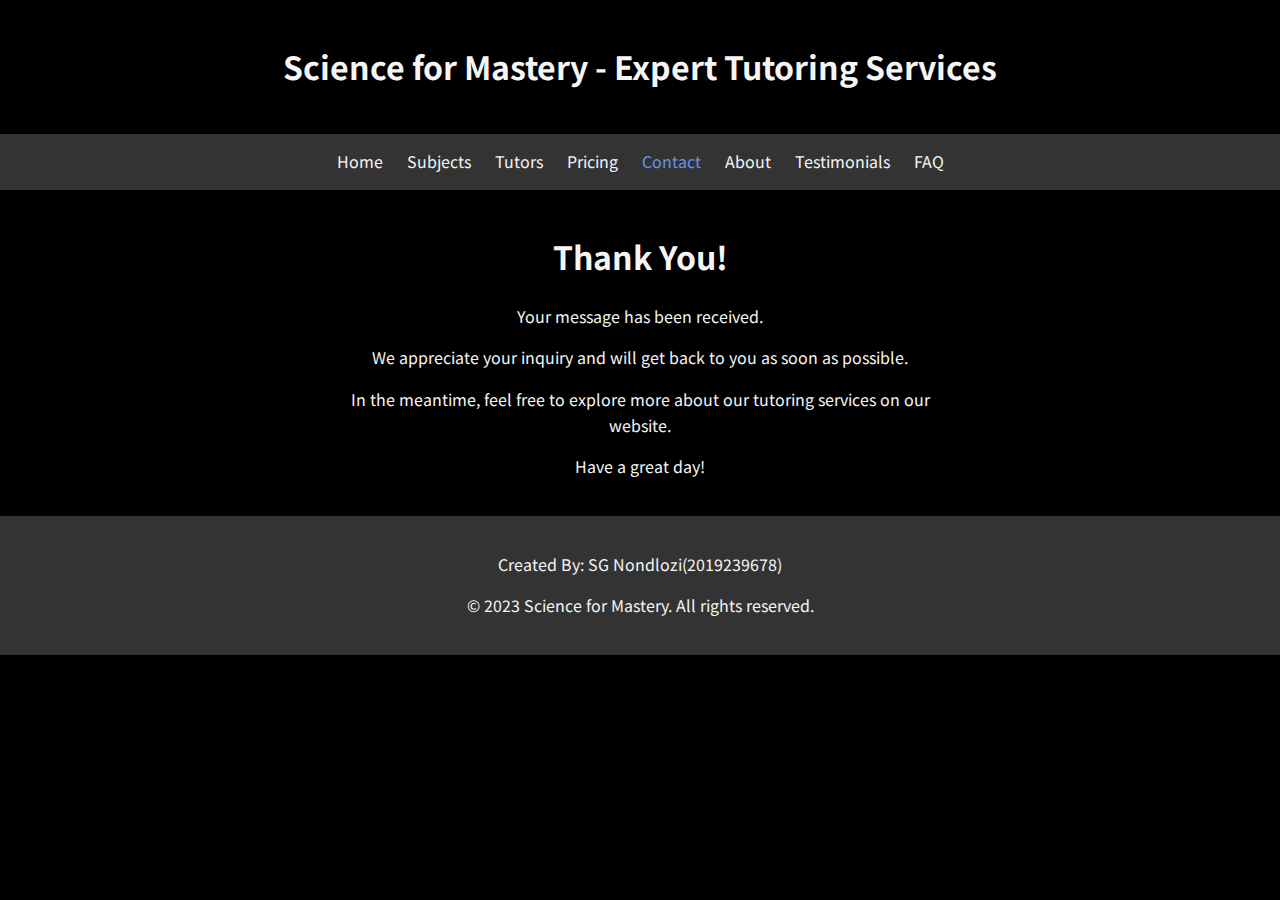
<file: thankyou.html>
<!-- SG Nondlozi -->
<!-- 2019239678 -->
<!-- CSIS1664 -->
<!-- Website Project -->
<!DOCTYPE html>
<html lang="en">
<head>
    <meta charset="UTF-8">
    <meta name="viewport" content="width=device-width, initial-scale=1.0">
    <title>Thank You!</title>
    <link rel="preconnect" href="https://fonts.gstatic.com">
    <link href="https://fonts.googleapis.com/css2?family=Noto+Sans+SC:wght@300;400;500;700&display=swap" rel="stylesheet">
    <link rel="stylesheet" type="text/css" href="styles/normalize.css">
    <link rel="stylesheet" type="text/css" href="styles/style.css">
</head>


<body>
    <header> 
        <h1>
            Science for Mastery - Expert Tutoring Services
        </h1>
    </header>

    <nav> 
        <a href="index.html">Home</a>
        <a href="subjects.html">Subjects</a>
        <a  href="tutors.html">Tutors</a>
        <a href="pricing.html">Pricing</a>
        <a class="current" href="contact.html">Contact</a>
        <a href="about.html">About</a>
        <a href="testimonials.html">Testimonials</a>
        <a href="faq.html">FAQ</a>
    </nav>

    <main>
        <div class="thank-you-container">
            <h1>Thank You!</h1>
            <p>Your message has been received.</p>
            <p>We appreciate your inquiry and will get back to you as soon as possible.</p>
            <p>In the meantime, feel free to explore more about our tutoring services on our website.</p>
            <p>Have a great day!</p>
        </div>
    </main>

    <footer>
        <p>
            Created By: SG Nondlozi(2019239678)
        </p>
        <p>
            &copy; 2023 Science for Mastery. All rights reserved.
        </p>
    </footer>
</body>
</file>
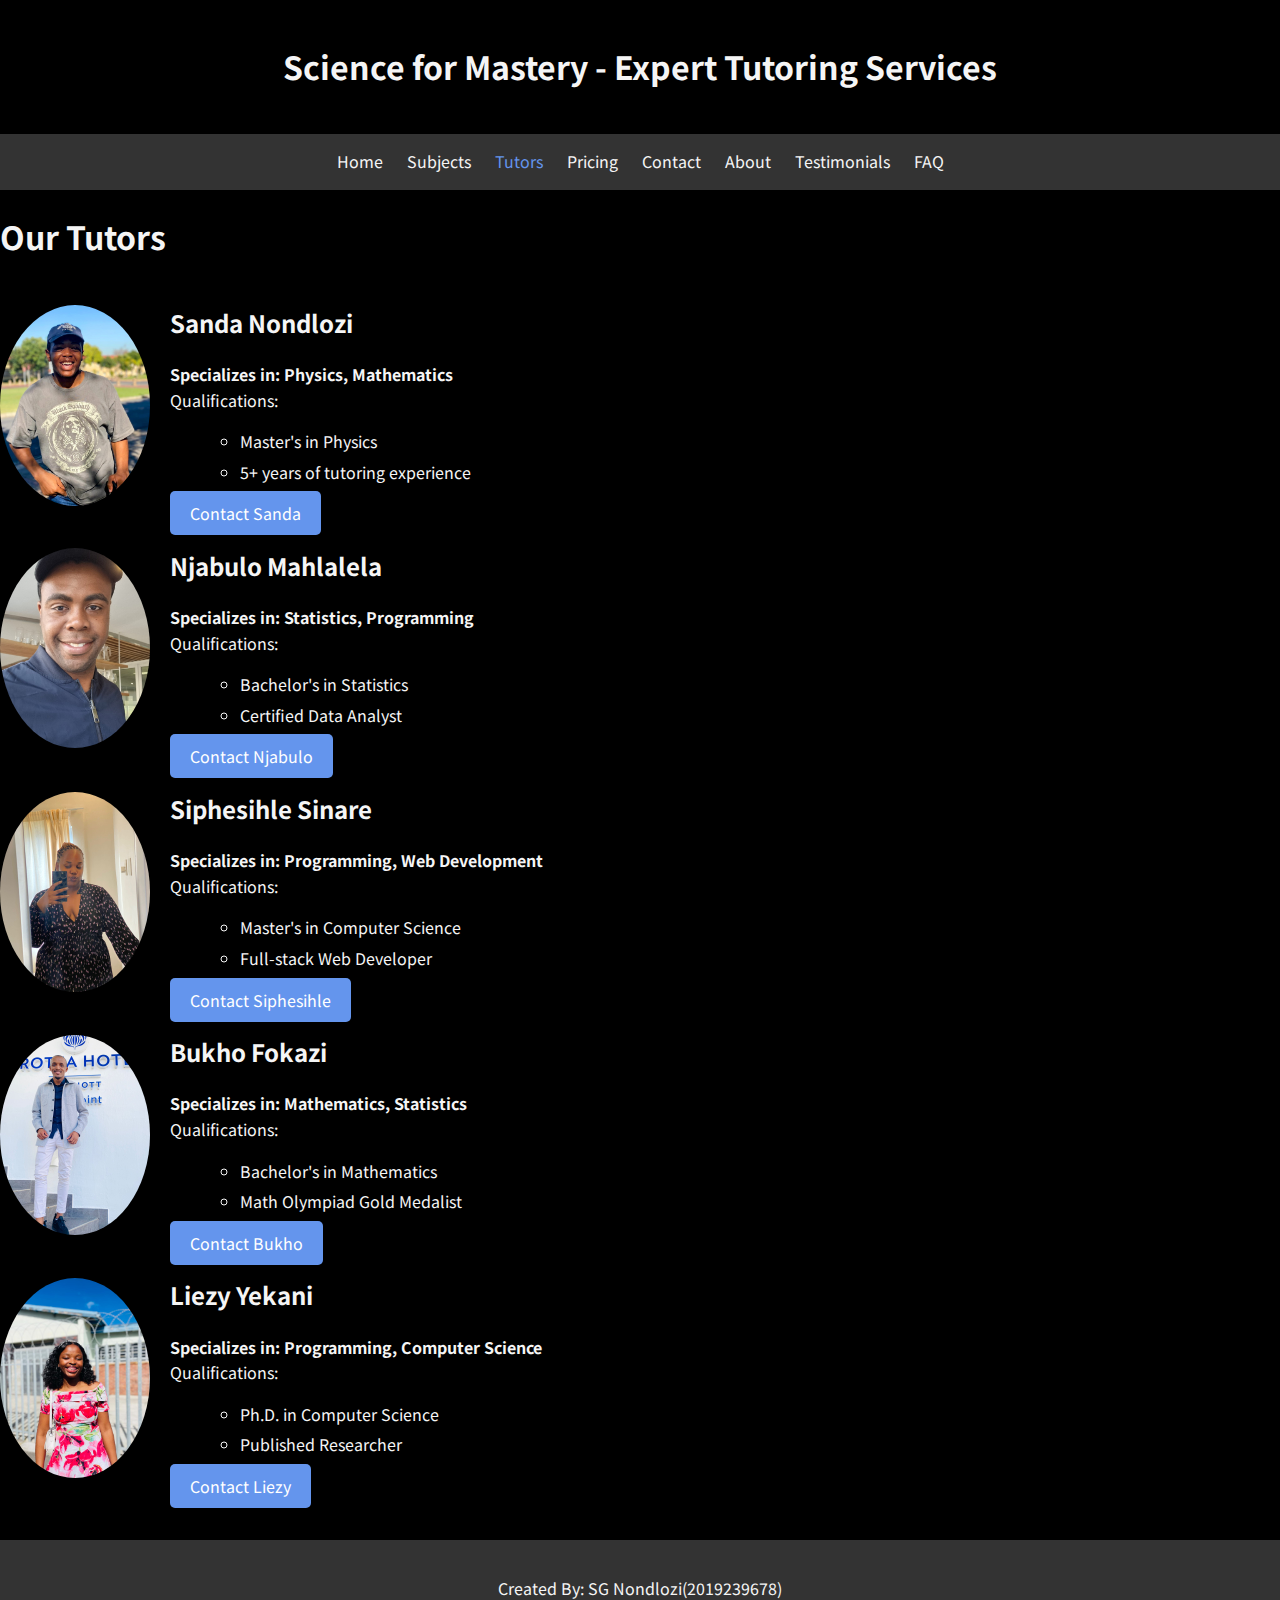
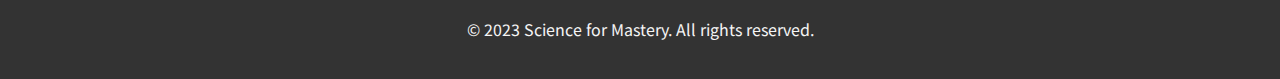
<file: tutors.html>
<!-- SG Nondlozi -->
<!-- 2019239678 -->
<!-- CSIS1664 -->
<!-- Website Project -->
<!DOCTYPE html>
<html lang="en">
<head>
    <meta charset="UTF-8">
    <meta name="viewport" content="width=device-width, initial-scale=1.0">
    <title>Science For Mastery - Home</title>
    <link rel="preconnect" href="https://fonts.gstatic.com">
    <link href="https://fonts.googleapis.com/css2?family=Noto+Sans+SC:wght@300;400;500;700&display=swap" rel="stylesheet">
    <link rel="stylesheet" type="text/css" href="styles/normalize.css">
    <link rel="stylesheet" type="text/css" href="styles/style.css">
</head>


<body>
    <header> 
        <h1>
            Science for Mastery - Expert Tutoring Services
        </h1>
    </header>

    <nav> 
        <a href="index.html">Home</a>
        <a href="subjects.html">Subjects</a>
        <a class="current" href="tutors.html">Tutors</a>
        <a href="pricing.html">Pricing</a>
        <a href="contact.html">Contact</a>
        <a href="about.html">About</a>
        <a href="testimonials.html">Testimonials</a>
        <a href="faq.html">FAQ</a>
    </nav>

    <main>
    <section id="tutors-info">
        <h1>Our Tutors</h1>
        <div class="tutor-profile">
            <div class="tutor-info">
                <img src="images/sanda.jpg" alt="Sanda Nondlozi" class="tutor-photo">
                <div class="tutor-details">
                    <h2>Sanda Nondlozi</h2>
                    <p>
                        <span class="tutor-subjects">Specializes in: Physics, Mathematics</span><br>
                        Qualifications:
                        <ul>
                            <li>Master's in Physics</li>
                            <li>5+ years of tutoring experience</li>
                        </ul>
                    </p>
                    <a href="mailto:sanda@example.com" class="contact-button">Contact Sanda</a>
                </div>
            </div>
        </div>
            

        <!-- Tutor Profile 2 -->
        <div class="tutor-profile">
            <div class="tutor-info">
                <img src="images/njabulo.jpg" alt="Njabulo Mahlalela" class="tutor-photo">
                <div class="tutor-details">
                    <h2>Njabulo Mahlalela</h2>
                    <p>
                        <span class="tutor-subjects">Specializes in: Statistics, Programming</span><br>
                        Qualifications:
                        <ul>
                            <li>Bachelor's in Statistics</li>
                            <li>Certified Data Analyst</li>
                        </ul>
                    </p>
                    <a href="mailto:njabulo@example.com" class="contact-button">Contact Njabulo</a>
                </div>
            </div>
        </div>

        
        <div class="tutor-profile">
            <div class="tutor-info">
                <img src="images/siphesihle.jpg" alt="Siphesihle Sinare" class="tutor-photo">
                <div class="tutor-details">
                    <h2>Siphesihle Sinare</h2>
                    <p>
                        <span class="tutor-subjects">Specializes in: Programming, Web Development</span><br>
                        Qualifications:
                        <ul>
                            <li>Master's in Computer Science</li>
                            <li>Full-stack Web Developer</li>
                        </ul>
                    </p>
                    <a href="mailto:siphesihle@example.com" class="contact-button">Contact Siphesihle</a>
                </div>
            </div>
        </div>

        
        <div class="tutor-profile">
            <div class="tutor-info">
                <img src="images/bukho.jpg" alt="Bukho Fokazi" class="tutor-photo">
                <div class="tutor-details">
                    <h2>Bukho Fokazi</h2>
                    <p>
                        <span class="tutor-subjects">Specializes in: Mathematics, Statistics</span><br>
                        Qualifications:
                        <ul>
                            <li>Bachelor's in Mathematics</li>
                            <li>Math Olympiad Gold Medalist</li>
                        </ul>
                    </p>
                    <a href="mailto:bukho@example.com" class="contact-button">Contact Bukho</a>
                </div>
            </div>
        </div>

        
        <div class="tutor-profile">
            <div class="tutor-info">
                <img src="images/liezy.jpg" alt="Liezy Yekani" class="tutor-photo">
                <div class="tutor-details">
                    <h2>Liezy Yekani</h2>
                    <p>
                        <span class="tutor-subjects">Specializes in: Programming, Computer Science</span><br>
                        Qualifications:
                        <ul>
                            <li>Ph.D. in Computer Science</li>
                            <li>Published Researcher</li>
                        </ul>
                    </p>
                    <a href="mailto:liezy@example.com" class="contact-button">Contact Liezy</a>
                </div>
            </div>
        </div>
    </section>
    </main>

    <footer>
        <p>
            Created By: SG Nondlozi(2019239678)
        </p>
        <p>
            &copy; 2023 Science for Mastery. All rights reserved.
        </p>
    </footer>
</body>
</file>
<file: styles/style.css>
body {
    background-color: #000000;
    color: #f5f5f5;
    line-height: 1.6;
    font-family: 'Noto Sans SC', sans-serif;
}

header {
    padding: 20px 0;
    text-align: center;
}

nav {
    background-color: #333;
    padding: 15px 0;
    text-align: center;
}

nav a {
    color: #f5f5f5;
    margin: 0 10px;
    text-decoration: none;
}



section {
    margin-bottom: 20px;
}

li {
    margin: 5px 0;
    list-style: circle;
    margin-left: 30px;
}

blockquote {
    border-left: 5px solid #f5f5f5;
    padding-left: 10px;
    margin: 10px 0;
}

footer {
    background-color: #333;
    color: #f5f5f5;
    text-align: center;
    padding: 20px 0;
    
}

footer a {
    color: cornflowerblue;
    text-decoration: none;
}

.current{
    color: cornflowerblue;
}

nav a:hover{
    color:cornflowerblue;
}

.container {
    position: relative;
    width: 100%;
    height: 300px;
  }

.text {
position: absolute;
top: 8px;
text-align: center;
padding: 20px;
}

.image {
    width: 100%;
    height: 300px;
    object-fit: cover;
}

nav li{
    display: inline-block;
    margin: 0 10px;
    text-decoration: none;
    list-style: none;
}

#statistics, #programming, #mathematics, #physics{
    padding: 20px;
    margin: 10px 0;
}

#physics img, #mathematics img, #programming img, #statistics img{
    width: 100%;
    height: 260px;
    object-fit: cover;
    border-radius: 4px;
    filter: grayscale(100%);
    margin: 5px;
}

#statistics img{
    object-position: top;
}

.tutor-photo {
    max-width: 150px;
    border-radius: 50%;
    margin-right: 20px;
}

.tutor-info {
    display: flex;
    align-items: center;
}

.tutor-details {
    flex: 1;
}

.tutor-subjects {
    font-weight: bold;
}

.contact-button {
    background-color: cornflowerblue;
    color: #fff;
    padding: 10px 20px;
    text-decoration: none;
    border-radius: 5px;
}

section#tutors-info {
    padding-bottom: 20px;
}

/* new code!!!!!! */
.pricing-plan {
    background-color: #000000;
    border: 1px solid #ccc;
    border-radius: 5px;
    padding: 20px;
    margin: 20px;
    text-align: center;
}

.price {
    font-size: 24px;
    font-weight: bold;
    color: cornflowerblue;
}

.pricing-plan ul li{
    list-style-type: none;
    padding: 0;
    margin: 0;
}

.pricing-plan ul{
    padding: 0;
    margin: 0;
}

.pricing-plan ul li:before{
    content: "\2713";
    margin-right: 10px;
}

.cta-button {
    display: inline-block;
    background-color: cornflowerblue;
    color: white;
    padding: 10px 20px;
    text-decoration: none;
    border-radius: 5px;
    margin-top: 10px;
}

table {
    border-collapse: collapse;
    width: 100%;
    margin: 20px 0;
}

th {
    background-color: cornflowerblue;
    color: white;
    font-weight: bold;
    text-align: left;
    padding: 10px;
}

tr:nth-child(even) {
    background-color: black;
}

td {
    padding: 10px;
    border-bottom: 1px solid #ccc;
}

tr:hover {
    background-color: black;
}
/* end of new code!!!!!! */

/* another new code!!!!! */

.contact-container {
    background-color: #000000;
    max-width: 600px;
    margin: 0 auto;
    padding: 20px;
    border-radius: 5px;
}

label {
    font-weight: bold;
}

input[type="text"], input[type="email"], input[type="tel"], textarea {
    width: 100%;
    padding: 10px;
    margin-bottom: 15px;
    border: 1px solid white;
    border-radius: 5px;
}

textarea {
    height: 150px;
}

input[type="submit"] {
    background-color: cornflowerblue;
    color: white;
    padding: 10px 20px;
    border: none;
    border-radius: 5px;
    cursor: pointer;
    margin: 10px 0;
}

input[type="submit"]:hover {
    background-color: #333;
}

.thank-you-container {
    text-align: center;
    max-width: 600px;
    margin: 0 auto;
    padding: 20px;
}

/* end of another new code!!!!! */

/* another another new code!!!!! */

.about-container {
    text-align: center;
    max-width: 800px;
    margin: 0 auto;
    padding: 20px;
}


.testimonial-container, .faq-container {
    max-width: 800px;
    margin: 0 auto;
    padding: 20px;
    border-radius: 5px;
}

.testimonial {
    margin-bottom: 20px;
    padding: 20px;
    border: 1px solid #ddd;
    border-radius: 5px;
}

.about-container p, .testimonial p, .question p {
    font-size: 18px;
    line-height: 1.5;
    margin-bottom: 10px;
}

.testimonial p.author {
    font-weight: bold;
}


.question {
    margin-bottom: 20px;
}

.question h2 {
    font-size: 24px;
    margin-bottom: 10px;
}
</file>
